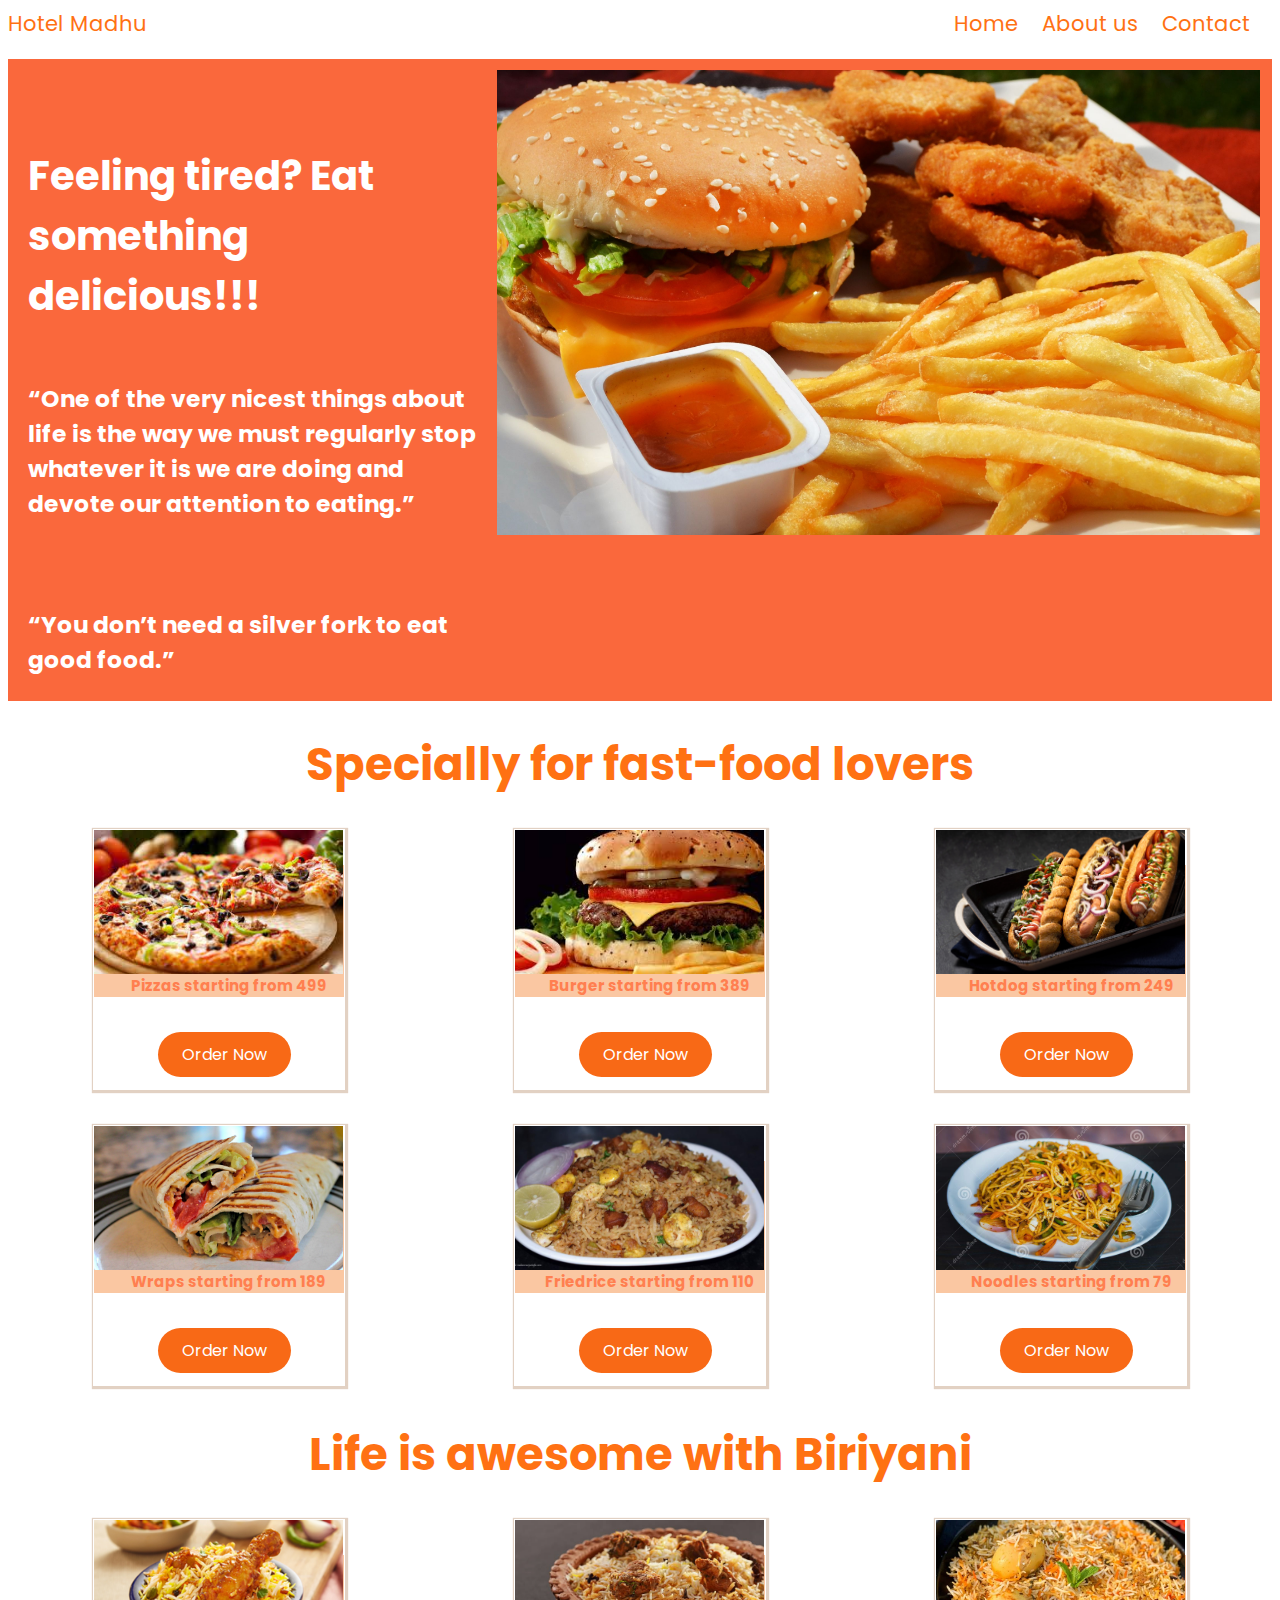
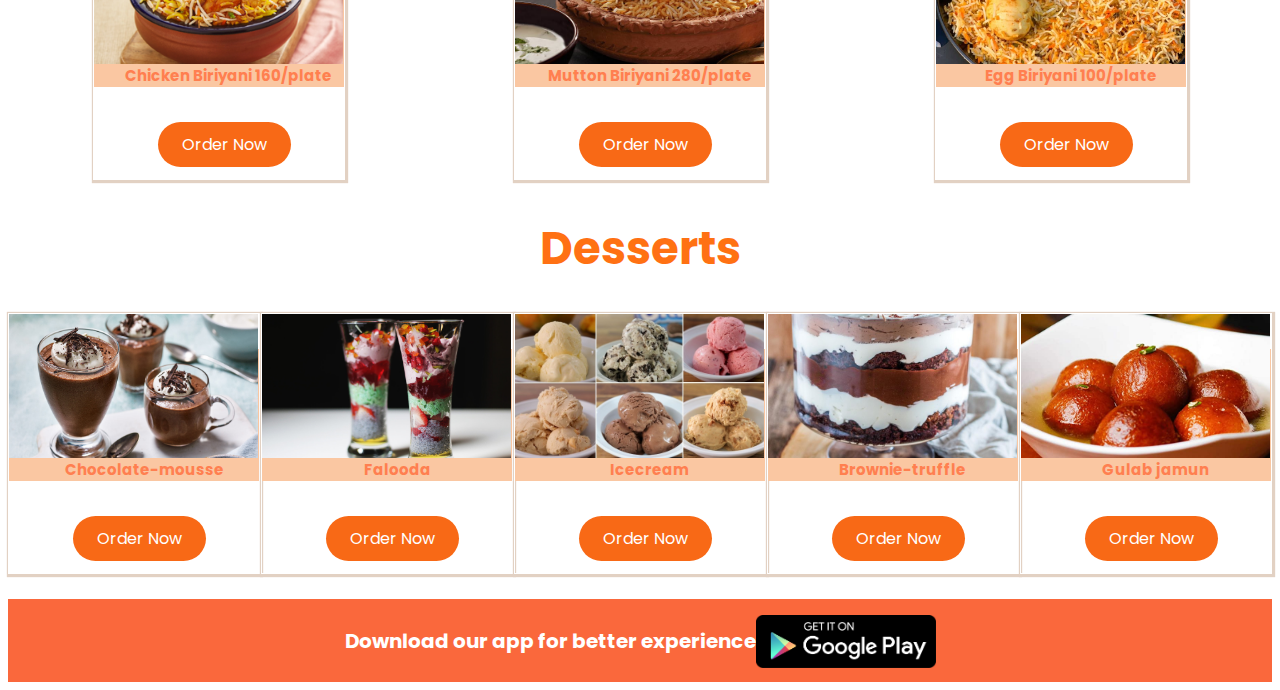
<file: index.html>
<!DOCTYPE html>
<html lang="en">
<head>
    <meta charset="UTF-8">
    <meta http-equiv="X-UA-Compatible" content="IE=edge">
    <meta name="viewport" content="width=device-width, initial-scale=1.0">
    <title>Hotel KR</title>
    <link rel="stylesheet" href="./css/style.css">

</head>
<body>
    <section >
        <div class="navbar">
            <a href="index.html" class="a1">Hotel Madhu</a> 
            <div class="nav">
               <a href="index.html" class="a">Home</a>
               <a href="about.html" class="a">About us</a>
               <a href="mailto:madhumitharamadoss@gmail.com?subject" class="a">Contact</a>
            </div>

        </div>
    </section>
    <div class="class1">
        <div class="container">
            <div class="pt1-3 twhite top-fs">
                <h1 class="pb1-2 pt1-3" >Feeling tired? Eat something delicious!!!</h1>
                <h3 class="pt1-2">“One of the very nicest things about life is the way we must regularly stop whatever it is we are doing and devote our attention to eating.”</h3>
                <br>
                <h3 class="pt1-2">“You don’t need a silver fork to eat good food.”</h3>
               
            </div>
            <div >
                <img src="./food-img/combo1.jpg" alt="" srcset="" class="img-res">
            </div>
        </div>
    </div>
        <h1 class="food-title">Specially for fast-food lovers</h1>
       <div class="food-container">
           <div class="food-card">
              <img src="./food-img/pizza.jpg" alt="" srcset="" class="food-img">
              <h6 class="p">Pizzas starting from 499</h6>
              <a href="" class="order-btn">Order Now</a>
           </div>
           <div class="food-card ">
            <img src="./food-img/burger.jpg" alt="" srcset="" class="food-img">
            <h6 class="p">Burger starting from 389</h6>
            <a href="" class="order-btn">Order Now</a>
         </div>
         <div class="food-card">
            <img src="./food-img/hotdog2.jpg" alt="" srcset="" class="food-img">
            <h6 class="p">Hotdog starting from 249</h6>
            <a href="" class="order-btn">Order Now</a>
         </div>

       </div>
       <div class="food-container mt1-5">
        <div class="food-card">
           <img src="./food-img/Chicken Wraps.png" alt="" srcset="" class="food-img">
           <h6 class="p">Wraps starting from 189</h6>
           <a href="" class="order-btn">Order Now</a>
        </div>
        <div class="food-card c2">
         <img src="./food-img/Chicken-Fried-Rice-.jpg" alt="" srcset="" class="food-img">
         <h6 class="p">Friedrice starting from 110</h6>
         <a href="" class="order-btn">Order Now</a>
      </div>
      <div class="food-card">
         <img src="./food-img/noodles.jpg" alt="" srcset="" class="food-img">
         <h6 class="p">Noodles starting from 79</h6>
         <a href="" class="order-btn">Order Now</a>
      </div>

    </div>
    <h1 class="food-title mt1-5 mb1-4">Life is awesome with Biriyani</h1>
    <div class="food-container">
        <div class="food-card">
           <img src="./food-img/Chicken-Biryani.jpg" alt="" srcset="" class="food-img">
           <h6 class="p">Chicken Biriyani 160/plate</h6>
           <a href="" class="order-btn">Order Now</a>
        </div>
        <div class="food-card ">
         <img src="./food-img/mutton biriyani 2.jpg" alt="" srcset="" class="food-img">
         <h6 class="p">Mutton Biriyani 280/plate</h6>
         <a href="" class="order-btn">Order Now</a>
      </div>
      <div class="food-card">
         <img src="./food-img/Egg-biryani-.jpg" alt="" srcset="" class="food-img">
         <h6 class="p">Egg Biriyani 100/plate</h6>
         <a href="" class="order-btn">Order Now</a>
      </div>

    </div>
    <h1 class="food-title mt1-5">Desserts</h1>
       <div class="food-container">
           <div class="food-card">
              <img src="./food-img/chocolate-mousse.jpg" alt="" srcset="" class="food-img">
              <h6 class="p">Chocolate-mousse</h6>
              <a href="" class="order-btn">Order Now</a>
           </div>
           <div class="food-card">
            <img src="./food-img/FALOODA.jpg" alt="" srcset="" class="food-img">
            <h6 class="p">Falooda</h6>
            <a href="" class="order-btn">Order Now</a>
         </div>
         <div class="food-card">
            <img src=".//food-img/icecream.jpg" alt="" srcset="" class="food-img">
            <h6 class="p">Icecream</h6>
            <a href="" class="order-btn">Order Now</a>
         </div>
         <div class="food-card">
            <img src="./food-img/brownie-trifle.jpg" alt="" srcset="" class="food-img">
            <h6 class="p">Brownie-truffle</h6>
            <a href="" class="order-btn">Order Now</a>
         </div>
         <div class="food-card c2">
          <img src="./food-img/gulab jamun.jpg" alt="" srcset="" class="food-img">
          <h6 class="p">Gulab jamun</h6>
          <a href="" class="order-btn">Order Now</a>
       </div>
     </div>
     <br>
     <div class="download-container">
         <div class="d-txt">
             <h4 class="twhite">Download our app for better experience</h4>
         </div>
        <div class="bg d-m">
            <img src="./food-img/get it op google play.png" alt="" srcset="" class="download-img">
        </div>
     </div>
</body>
</html>
</file>
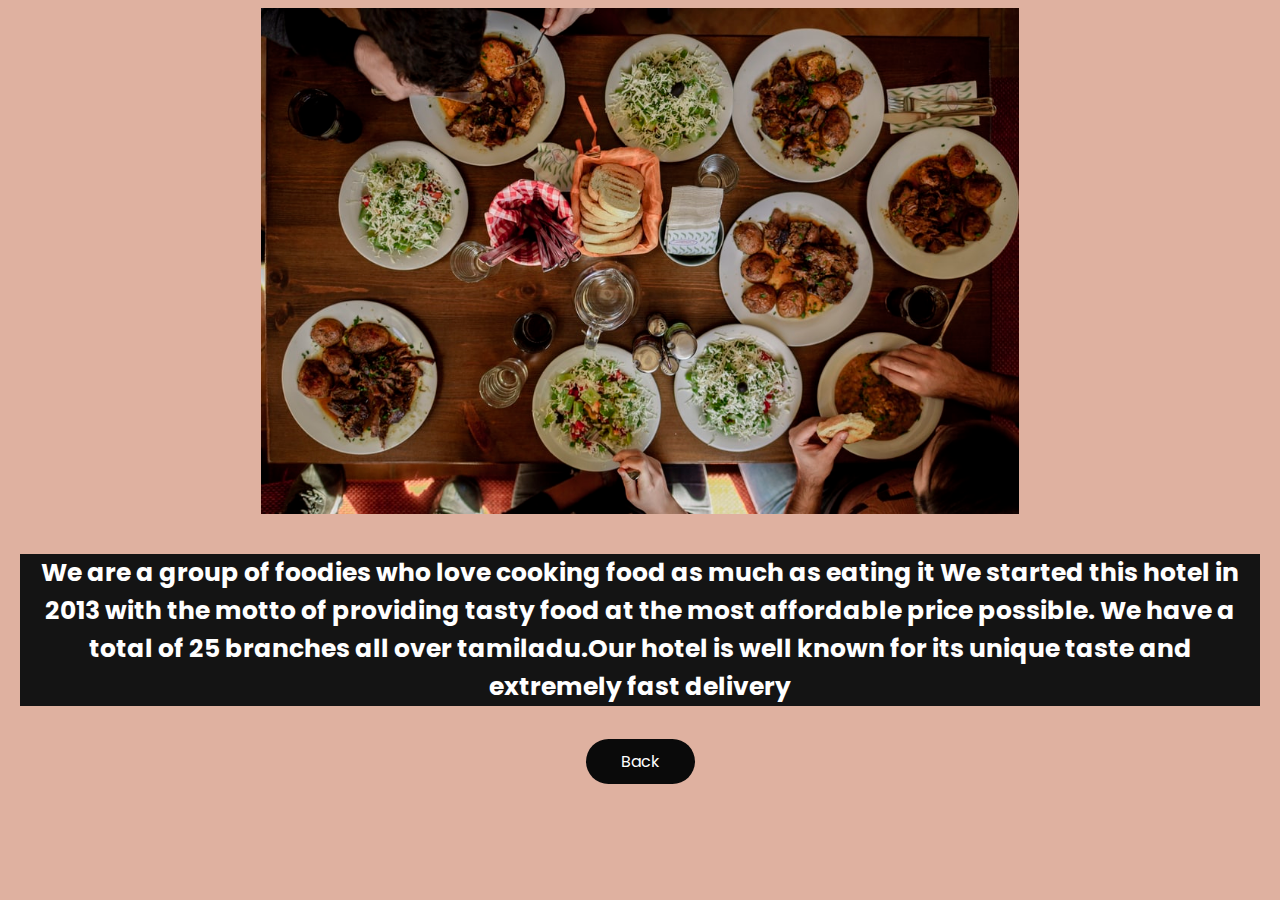
<file: about.html>
<!DOCTYPE html>
<html lang="en">
<head>
    <meta charset="UTF-8">
    <meta http-equiv="X-UA-Compatible" content="IE=edge">
    <meta name="viewport" content="width=device-width, initial-scale=1.0">
    <title>About Us</title>
    <link rel="stylesheet" href="./css/style.css">
</head>
<body class="a-bg">
    
    <img src="./food-img/About us 1.jpg" alt="" srcset="" class="a-img">
    <h4 class="a-textcenter a-mrl5 a-t-bg">We are a group of foodies who love cooking food as much as eating it We started this hotel in 2013 with the motto of providing tasty food at the most affordable price possible. We have a total of 25 branches all over tamiladu.Our hotel is well known for its unique taste and  extremely fast delivery  </h4>
     <div class="a-center">
        <a href="index.html" class="a-btn">Back</a> 
    </div>
</body>
</html>
</file>
<file: css/style.css>
@import url('https://fonts.googleapis.com/css2?family=Poppins:wght@300;400;500;600&display=swap');
*{
    font-family: 'Poppins', sans-serif;
}
@media(max-width:576px){
    .img-res{
        display: none;
       
        
    }

    .food-container{
        display: flex;
        flex-direction: column;
    }
    .food-card{
        margin: 15px;
    }
     .navbar{
        display: flex;
        flex-direction: column;
    }
}
@media(max-width:786px){
    .class1{
        text-align: center;
    }
    .img-res{
       display: none;
    }
}

.navbar{
    display: flex;
    color: rgb(255, 113, 19);
    justify-content: space-between;
}
.class1{
    background-color: rgb(250, 104, 60);
}
.twhite{
    color: white;
    font-weight: bolder;
}
.container{
    display: flex;
    justify-content: space-evenly;
    margin: 20px;
   
}
.img-res{
    width: 100%;
    margin-top: 11px;
    margin-left: 8px;
}
.p{
    padding-left: 20px;
    background-color: rgb(250, 199, 162);
    color: coral;
    text-align: center;
    font-size: 15px;
}
.food-container{
    display: flex;
    justify-content: space-around;
    align-items: center;
}
.food-card{
    border: 1px solid white;
    box-shadow: 1px 1px 1px 2px rgb(226, 209, 195);
    width: 250px;
   
}
.order-btn{
    background-color:rgb(248, 105, 22) ;
    padding: 10px 24px;
    display: inline-block;
    border-radius: 60px;
    text-align: center;
    color: white;
    text-decoration: none;
    margin-left: 4rem;
    margin-bottom: 12px;
    margin-right: 3px;
}
.order-btn:hover{
    border: solid 1px rgb(252, 101, 14);
    color: rgb(252, 101, 14);
    background-color: white;
   

}
.food-img {
        float: left;
        width:  249px;
        height: 144px;
        object-fit: cover;
    
    }
.food-title{
    text-align: center;
    color: rgb(255, 113, 19);
    font-size: 45px;
    font-weight: bolder;
}

.nav{
    margin: 0px 12px;
}
.a1{
    color: rgb(255, 113, 19);
    font-size: 21px;
    text-decoration: none;
}
.a{
    text-decoration: none;
    color: rgb(255, 113, 19);
    font-size: 21px;
    margin: 10px;
    font-weight: 700px;
 }
 .a:hover{
     color: black;
 }
 .bg{
     background-color:  rgb(250, 104, 60);
 }
 .download-img{
    width: 180px;
 }
 .download-container{
     display:flex;
     background-color:  rgb(250, 104, 60);
     justify-content: center;
 }
 .d-m{
     margin-top: 16px;
 }
 .d-txt{
     font-size: 20px;
 }

 .a-img{
    width: 60%;
    margin-left: 20%;
 }
 .a-textcenter{
     text-align: center;
 }
 .a-bg{
     background-color: rgb(223, 177, 160);
 }
 .a-mt{
     margin-top: 40px;
     margin-left: 15px;
 }
 .a-mrl5{
     margin-left: 12px;
     margin-right: 12px;
     font-size: 25px;
 }

 .a-t-bg{
     background-color: rgb(20, 20, 20);
     color: white;
 }
 .marginlr{
     margin-left: 30px;
     margin-right: 30px;
 }
.mt1-5{
    margin-top: 35px;
}
.pb1-2{
    padding-bottom: 18px;
}
.pt1-3{
    padding-top: 30px;
}
.pt1-2{
    padding-top: 10px;
}
.top-fs{
    font-size: 20px;
}
.a-center{
    display: flex;
    justify-content: center;
    align-items: center;
}
.a-btn{
    background-color:rgb(10, 10, 10) ;
    padding: 10px 35px 10px 35px;
    display: inline-block;
    border-radius: 60px;
    text-align: center;
    color: white;
    text-decoration: none;
    margin-bottom: 12px;
   
   
}
.a-btn:hover{
    background-color: white;
    color: black;
    border: solid 2px black;

}
</file>
